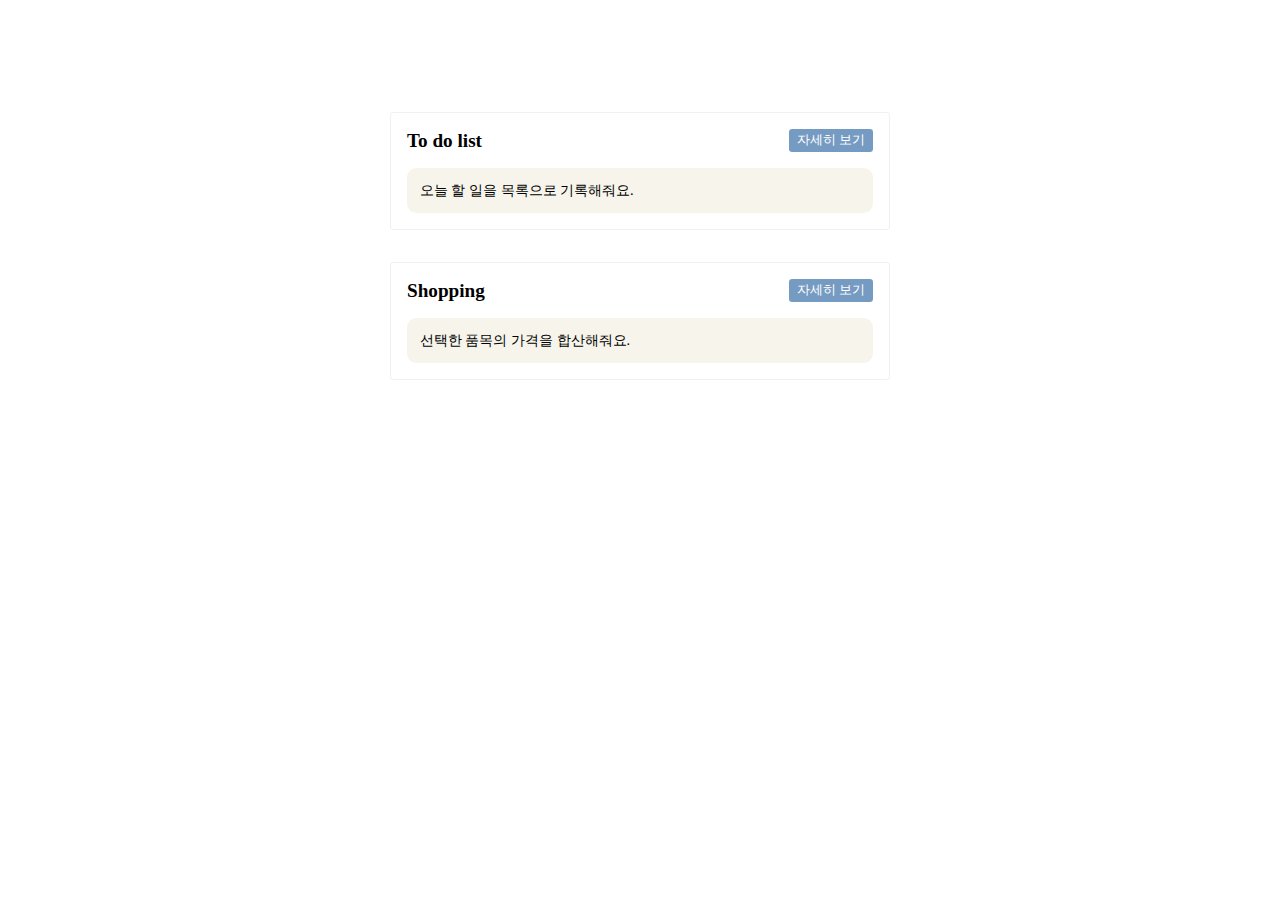
<file: index.html>
<!DOCTYPE html>
<html lang="ko">
<head>
    <meta charset="UTF-8">
    <meta name="viewport" content="width=device-width, initial-scale=1.0">

    <link rel="stylesheet" href="style.css">
    <title>노력하는 포트폴리오</title>
</head>
<body>


    <script type="module" src="main.js"></script>
    
</body>
</html>
</file>
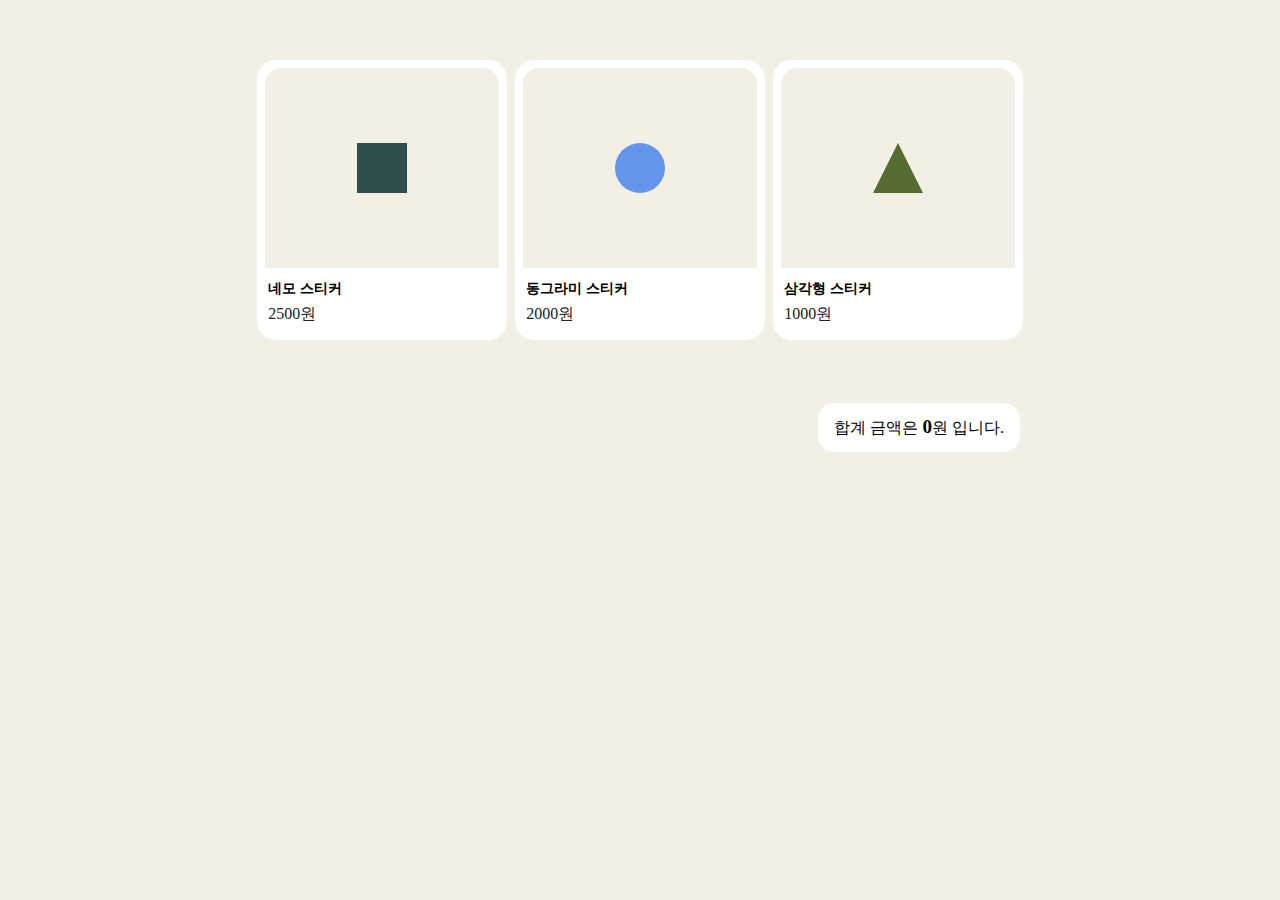
<file: sum-products/index.html>
<!DOCTYPE html>
<html lang="ko">
<head>
    <meta charset="UTF-8">
    <meta name="viewport" content="width=device-width, initial-scale=1.0">

    <link rel="stylesheet" href="style.css">
    <title>shopping products sum</title>
</head>
<body>
    

    <script type="module" src="main.js"></script>
</body>
</html>
</file>
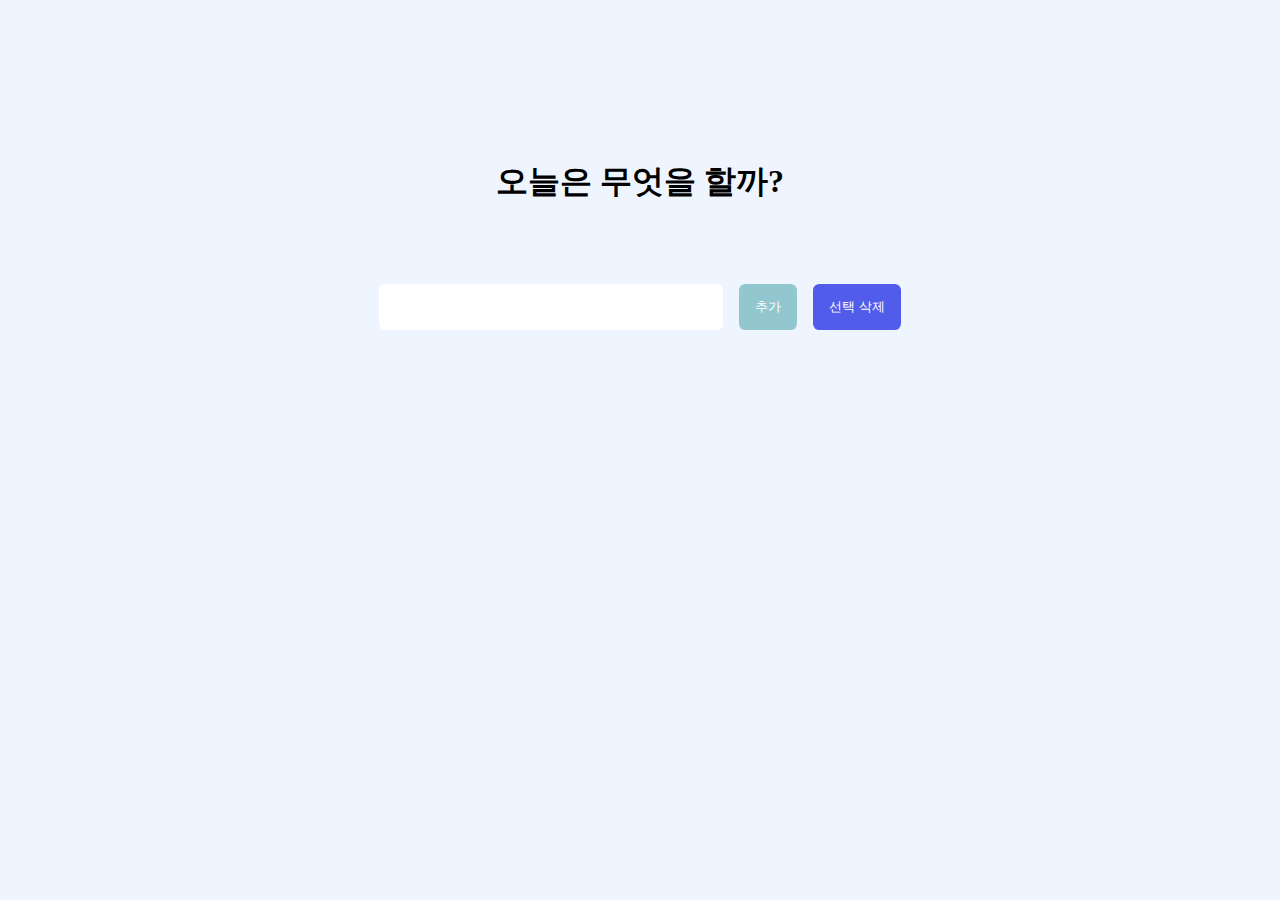
<file: todolist/index.html>
<!DOCTYPE html>
<html lang="ko">
<head>
    <meta charset="UTF-8">
    <meta name="viewport" content="width=device-width, initial-scale=1.0">

    <link rel="stylesheet" href="style.css">
    <title>To do list</title>
</head>
<body>

    <h1>오늘은 무엇을 할까?</h1>
    
    <form action="#" id="wrapper-list">
        <label for="todoinput"></label>
        <input type="text" class="input-text" id="todoinput" minlength="1" maxlength="16">

        <button class="add__btn" type="button">추가</button>
        <button class="all--select--del__btn" type="button">선택 삭제</button>
    </form>   
    
    <ul class="ul__area"></ul>


    <script type="module" src="main.js"></script>
</body>
</html>
</file>
<file: style.css>
* {
    box-sizing: border-box;
    padding: 0;
    margin: 0;
}

body {
    margin: auto;
    width: 500px;
    padding-block: 5rem;
}

section {
    border: 1px solid #f1efef;
    width: 500px;
    padding: 1rem;
    margin-block: 2rem;
    border-radius: .2rem;
    display: grid;
}

div {
    display: flex;
    align-items: center;
    justify-content: space-between;
}

h2 {
    font-size: 1.2rem;
}

p {
    background-color: #f6f4eb;
    padding: 0.8rem;
    border-radius: .6rem;
    font-size: .895rem;
    margin-top: 1rem;
}

a {
    text-decoration: none;
    color: #fff;
    font-size: .798rem;
    padding: .2rem .5rem;
    background-color: #769bc2;
    border-radius: .2rem;
}

a:hover {
    background-color: #4682a9;
}
</file>
<file: sum-products/style.css>
* {
    box-sizing: border-box;
    padding: 0;
    margin: 0;
}

body {
    margin: auto;
    width: 800px;
    background-color: #f2efe5;
}

section {
    display: flex;
    justify-content: center;
    align-items: center;
    height: 400px;
}

p {
    margin: 0;
    padding: 0.2rem;
}

#products {
    width: 250px;
    height: 280px;
    background-color: #fff;
    display: grid;
    padding: 0.5rem;
    border-radius: 1.2rem;
    cursor: pointer;
}

div:nth-child(2) {
    margin: 0 .5rem;
}

.img__area {
    display: flex;
    justify-content: center;
    align-items: center;
    height: 200px;
    border-radius: 1rem 1rem 0 0;
    background-color: #f2efe5;
}

.img__area > span {
    display: inline-block;
    width: 50px;
    height: 50px;
}

#products:nth-child(1) > .img__area > span {
    background-color: darkslategrey;
}

#products:nth-child(2) > .img__area > span {
    border-radius: 50%;
    background-color: cornflowerblue;
}

#products:nth-child(3) > .img__area > span {
    clip-path: polygon(50% 0, 100% 100%, 0 100%, 0 100%);
    background-color: darkolivegreen;
}

p:nth-child(2) {
    align-self: end;
    font-weight: 600;
    font-size: .895rem;
}

p:nth-child(3) {
    color: #222;
}

#price__sum {
    width: 780px;
    padding: 1rem 0;
    text-align: right;
}

#price__sum > span {
    padding: 1rem;
    background-color: #fff;
    border-radius: 1rem;
}

#price__sum > span > strong {
    font-size: 1.2rem;
    display: inline-block;
    text-align: right;
}
</file>
<file: todolist/style.css>
* {
    box-sizing: border-box;
    margin: 0;
    padding: 0;
}

body {
    background-color: #eef5ff;
    height: 100%;
}

h1 {
    text-align: center;
    margin-top: 10rem;
}

#wrapper-list {
    display: flex;
    justify-content: center;
    padding-block: 5rem;
}

.add__btn,
.del__btn,
.all--select--del__btn {
    margin-left: 1rem;
    border: none;
    background-color: #92c7cf;
    padding: .5rem 1rem;
    border-radius: .4rem;
    color: #fff;
    cursor: pointer;
}

.all--select--del__btn {
    background-color: #525ceb;
}

#wrapper-list,
.ul__area {
    margin: auto;
    width: 550px;
}

.ul__area {
    padding: 3rem 0;
    height: 300px;
    width: 500px;
    overflow: scroll;
}

li {
    list-style: none;
    align-items: center;
    background-color: #fff;
    padding: 0 .5rem;
    border-radius: .4rem;
    display: flex;
    justify-content: center;
    margin: 0 3rem .5rem 2rem;
}

input[type="text"] {
    border: 1px solid transparent;
    padding: .5rem 1rem;
    font-size: 1.5rem;
    border-radius: .4rem;
}

input[type="text"]:focus {
    outline: none;
}

input[type="checkbox"] {
    accent-color: purple;
    width: 25px;
    height: 25px;
}

input[type="checkbox"]:checked + p {
    text-decoration: line-through;
    color: darkgray;
}

.input__p {
    display: inline-block;
    width: 260px;
    margin: .5rem 1rem;
    font-size: 1.5rem;
}
</file>
